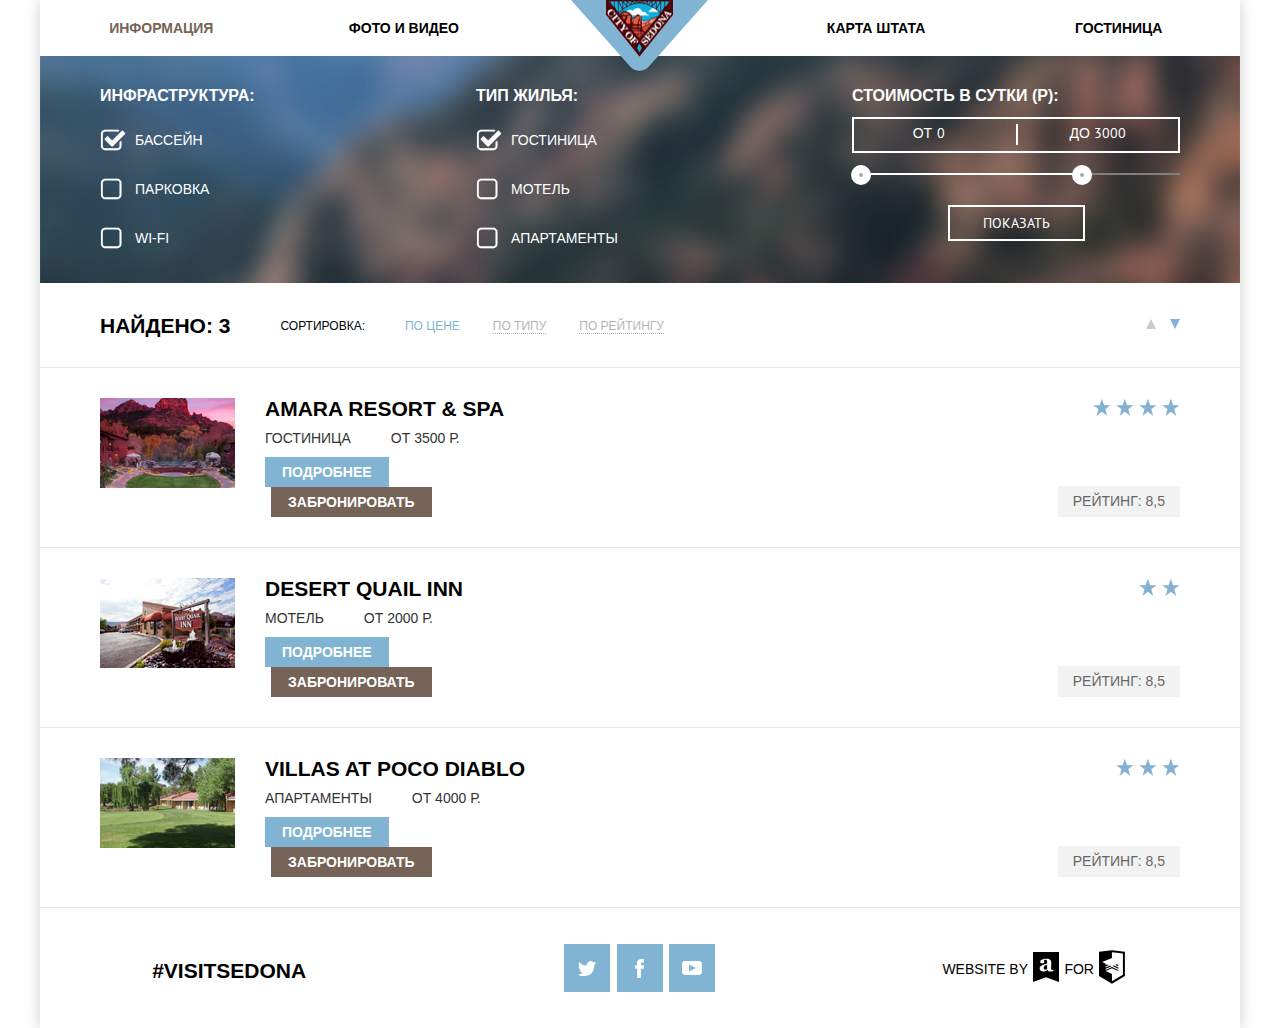
<file: hotels.html>
<!DOCTYPE html>
<html lang="ru">
<head>
  <meta charset="UTF-8">
  <meta name="viewport" content="width=device-width, initial-scale=1">
  <title>Sedona</title>
  <link rel="stylesheet" href="css/normalize.css">
  <link href='https://fonts.googleapis.com/css?family=PT+Sans:400,700&subset=latin,cyrillic' rel='stylesheet' type='text/css'>
  <link rel="stylesheet" href="css/style.css">
</head>
<body class="hotels-page">
  <div class="main-container">
    <header class="header">
      <nav class="nav">
        <ul class="nav__list">
          <li class="nav__item"><a href="#" class="nav__link  nav__link--active">Информация</a></li>
          <li class="nav__item"><a href="#" class="nav__link">Фото и видео</a></li>
          <li class="nav__item--logo">
            <div class="nav__svg-wrapper">
              <svg xmlns="http://www.w3.org/2000/svg" width="137" height="71" viewBox="0 0 137 70.8" fill="#81b3d2"><path d="M137 0h-14.2H14.2 0l31.3 35.2 0 0 27.8 31.2c5.2 5.8 13.7 5.8 18.8 0l27.8-31.2 0 0L137 0z"/></svg>
              <img
              src="img/logo-sedona@1x.png"
              srcset="img/logo-sedona@2x.png 2x,
              img/logo-sedona@3x.png 3x"
              class="nav__logo"
              alt="logo"
              width="67"
              height="57">
            </div>
          </li>
          <li class="nav__item"><a href="#" class="nav__link">Карта штата</a></li>
          <li class="nav__item"><a href="#" class="nav__link">Гостиница</a></li>
        </ul>

        <i class="nav__btn"></i>

      </nav>
    </header>

    <div class="container">
      <section class="filter">
        <form action="/echo" method="post" class="filter__form">
          <fieldset class="filter-checkbox">
            <legend class="filter-checkbox__title">Инфраструктура:</legend>

            <input type="checkbox" id="checkbox-1" name="special-toggle" checked>
            <input type="checkbox" id="checkbox-2" name="special-toggle">
            <input type="checkbox" id="checkbox-3" name="special-toggle">

            <label for="checkbox-1" class="filter-checkbox__label">Бассейн</label>
            <label for="checkbox-2" class="filter-checkbox__label">Парковка</label>
            <label for="checkbox-3" class="filter-checkbox__label">WI-FI</label>
          </fieldset>

          <fieldset class="filter-checkbox">
            <legend class="filter-checkbox__title">Тип жилья:</legend>

            <input type="checkbox" id="checkbox-4" name="special-toggle" checked>
            <input type="checkbox" id="checkbox-5" name="special-toggle">
            <input type="checkbox" id="checkbox-6" name="special-toggle">

            <label for="checkbox-4" class="filter-checkbox__label">Гостиница</label>
            <label for="checkbox-5" class="filter-checkbox__label">Мотель</label>
            <label for="checkbox-6" class="filter-checkbox__label">Апартаменты</label>
          </fieldset>

          <div class="scale">
            <fieldset class="scale__wrapper">
              <legend class="scale__title">Стоимость в сутки (Р):</legend>
              <div class="scale__input-wrapper">
                <div class="scale__input-col">
                  <label for="input-min" class="scale__label">от</label>
                  <input type="text" id="input-min" class="scale__input  scale__input--min" value="0">
                </div>

                <div class="scale__input-col">
                  <label for="input-max" class="scale__label  scale__label--p">до</label>
                  <input type="text" id="input-max" class="scale__input  scale__input--min" value="3000">
                </div>
              </div>
            </fieldset>

            <div class="scale__range">
              <div style="width: 70%;" class="scale__bar">
                 <div class="scale__toggle  scale__toggle--min"></div>
                <div class="scale__toggle  scale__toggle--max"></div>
              </div>
            </div>

            <button class="scale__btn" type="submit">Показать</button>
          </div>
        </form>
      </section>

      <section class="catalog">
        <div class="catalog-controls">
          <p class="catalog-controls__found">Найдено: 3</p>

          <div class="catalog-controls__link-wrapper">
            <p class="catalog-controls__text">сортировка:</p>
            <a href="#" class="catalog-controls__control-link  catalog-controls__control-link--active">по цене</a>
            <a href="#" class="catalog-controls__control-link">по типу</a>
            <a href="#" class="catalog-controls__control-link">по рейтингу</a>
          </div>

          <div class="catalog-controls__btn-wrapper">
            <a href="#" class="catalog-controls__btn  catalog-controls__btn--up"></a>
            <a href="#" class="catalog-controls__btn  catalog-controls__btn--down"></a>
          </div>
        </div>

        <div class="hotels">
          <div class="hotel">
            <img src="img/layer-21.png" alt="" class="hotel__img" width="135" height="90">

            <div class="hotel__col">
              <a href="" class="hotel__link">Amara Resort & Spa</a>
              <p class="hotel__text">гостиница</p>
              <p class="hotel__text  hotel__text--price">от 3500 р.</p>
              <a href="#" class="hotel__btn">Подробнее</a>
              <a href="#" class="hotel__btn  hotel__btn--grey">Забронировать</a>
            </div>

            <div class="hotel__col  hotel__col--pos">
              <div class="hotel__stars">
                <i class="hotel__star"></i>
                <i class="hotel__star"></i>
                <i class="hotel__star"></i>
                <i class="hotel__star"></i>
              </div>
              <p class="hotel__rating">рейтинг: 8,5</p>
            </div>
          </div>

          <div class="hotel">
            <img src="img/layer-89-copy.png" alt="" class="hotel__img" width="135" height="90">

            <div class="hotel__col">
              <a href="" class="hotel__link">Desert Quail Inn</a>
              <p class="hotel__text">мотель</p>
              <p class="hotel__text  hotel__text--price">от 2000 р.</p>
              <a href="#" class="hotel__btn">Подробнее</a>
              <a href="#" class="hotel__btn  hotel__btn--grey">Забронировать</a>
            </div>

            <div class="hotel__col  hotel__col--pos">
              <div class="hotel__stars">
                <i class="hotel__star"></i>
                <i class="hotel__star"></i>
              </div>
              <p class="hotel__rating">рейтинг: 8,5</p>
            </div>
          </div>

          <div class="hotel">
            <img src="img/layer-22.png" alt="" class="hotel__img" width="135" height="90">

            <div class="hotel__col">
              <a href="" class="hotel__link">Villas at Poco Diablo</a>
              <p class="hotel__text">апартаменты</p>
              <p class="hotel__text  hotel__text--price">от 4000 р.</p>
              <a href="#" class="hotel__btn">Подробнее</a>
              <a href="#" class="hotel__btn  hotel__btn--grey">Забронировать</a>
            </div>

            <div class="hotel__col  hotel__col--pos">
              <div class="hotel__stars">
                <i class="hotel__star"></i>
                <i class="hotel__star"></i>
                <i class="hotel__star"></i>
              </div>
              <p class="hotel__rating">рейтинг: 8,5</p>
            </div>
          </div>
        </div>
      </section>
    </div>

    <footer class="footer">
      <div class="footer__tag  tag">#VISITSEDONA</div>
      <div class="social  footer__social">
        <a href="#" class="social__link">
          <svg xmlns="http://www.w3.org/2000/svg" width="18" height="15" viewBox="0 0 17.5 14.7"><path d="M11.3 0.2c1.7-0.5 3.1 0.3 3.7 1.2 0.7-0.2 1.4-0.5 2.1-0.7 0 0.8-0.5 1.5-0.9 1.7C16.9 2.5 17.5 1.9 17.5 1.9c-0.2 1-1 1.7-1.6 2C15.7 10.4 12.6 14.8 5.5 14.7c-0.5 0 0.1 0-0.5 0 -0.4 0-4.3-0.4-5-1.8 2.3 0.2 4-0.4 4.8-1.1 -1-0.3-2.8-0.5-3.1-2.9 0.4 0.1 0.6 0.2 1.2 0.1C1.8 8.1 0.4 7.4 0.5 5.2c0.3 0.3 1.1 0.5 1.4 0.5 -0.7-0.2-2-3.3-0.9-4.8C2.8 2.7 4.8 4.4 8.3 4.5 8.5 2.3 9.5 0.8 11.3 0.2z"/></svg>
        </a>
        <a href="#" class="social__link">
          <svg xmlns="http://www.w3.org/2000/svg" width="9" height="19" viewBox="0 0 8.7 18.9"><path d="M6.3 3.4c0.8 0 1.6 0 2.4 0 0-1.1 0-2.2 0-3.4 -1 0-1.9 0-2.9 0C2.7 0.2 1.5 2.4 1.9 6.1H0v3.5h2c0 3.1 0 6.2 0 9.3 1.3 0 2.6 0 3.8 0 0-3.1 0-6.2 0-9.3h2.9V6.1H5.8C5.8 5.1 5.8 3.7 6.3 3.4z"/></svg>
        </a>
        <a href="#" class="social__link">
          <svg xmlns="http://www.w3.org/2000/svg" width="20" height="14" viewBox="0 0 20 14"><path d="M17.1 0H2.8C1.3 0 0 1.3 0 2.8v8.3c0 1.6 1.3 2.8 2.8 2.8h14.3c1.6 0 2.8-1.3 2.8-2.8V2.8C20 1.3 18.7 0 17.1 0zM7 10.4V3.6l6.8 3.4L7 10.4z"/></svg>
        </a>
      </div>
      <div class="partners  footer__partners">
        <p class="partners__text">WEBSITE BY</p>
        <a href="http://glukhanko.ru/" class="partners__btn">
          <svg xmlns="http://www.w3.org/2000/svg" width="26" height="30" viewBox="0 0 26 29.9"><path d="M0 0h26v29.9l-13-4.8L0 29.9V0zM20.2 17.9c-0.2 0-0.5 0-0.8 0 -0.3 0-0.5-0.1-0.6-0.1 -0.2-0.1-0.4-0.3-0.5-0.5 -0.1-0.2-0.2-0.5-0.2-0.9 0-0.4 0-1.2 0.1-2.5 0-1.2 0.1-2.3 0.1-3.2 0-0.9-0.1-1.6-0.4-2.1 -0.3-0.5-0.7-0.9-1.2-1.2 -0.5-0.3-1.1-0.5-1.8-0.6 -0.6-0.1-1.4-0.1-2.1-0.1 -0.6 0-1.2 0.1-1.8 0.2 -0.7 0.1-1.2 0.3-1.7 0.6C8.5 7.7 8.1 8 7.7 8.4 7.4 8.7 7.2 9.1 7.2 9.6c0 0.5 0.2 0.9 0.5 1.3 0.3 0.3 0.9 0.5 1.5 0.5 0.5 0 0.8 0 1.1-0.1 0.2-0.1 0.4-0.2 0.6-0.4 0.1-0.1 0.2-0.3 0.3-0.5 0.1-0.2 0.1-0.4 0.1-0.5 0-0.3-0.1-0.6-0.2-1 -0.1-0.3-0.2-0.6-0.2-0.7 0.1-0.1 0.3-0.2 0.6-0.3 0.2-0.1 0.5-0.2 0.9-0.2 0.4 0 0.7 0.1 1 0.3 0.2 0.2 0.4 0.4 0.5 0.7 0.1 0.2 0.2 0.5 0.2 0.8 0 0.3 0 0.6 0 0.8v1.2c-0.5 0.2-1.2 0.5-2.2 0.8 -1 0.3-1.9 0.6-2.6 0.8 -0.4 0.1-0.7 0.3-1 0.5 -0.3 0.2-0.6 0.4-0.8 0.6 -0.3 0.3-0.5 0.6-0.6 1 -0.1 0.4-0.2 0.8-0.2 1.3 0 0.9 0.3 1.6 1 2.2 0.7 0.6 1.5 0.8 2.4 0.8 0.6 0 1.1 0 1.5-0.1 0.4-0.1 0.7-0.2 1.1-0.4 0.3-0.1 0.6-0.3 0.8-0.5 0.3-0.2 0.5-0.4 0.8-0.7h0.1c0.2 0.5 0.5 1 0.9 1.3 0.5 0.3 1.2 0.4 2.2 0.4 0.5 0 1-0.1 1.5-0.2s0.9-0.3 1.3-0.4V17.9zM14.1 16.6c-0.2 0.3-0.5 0.5-0.8 0.7 -0.3 0.2-0.6 0.3-1.1 0.3 -0.4 0-0.8-0.1-1.1-0.4 -0.3-0.3-0.4-0.7-0.4-1.4 0-0.5 0.1-0.9 0.3-1.2 0.2-0.3 0.4-0.6 0.7-0.9 0.3-0.2 0.6-0.4 1.1-0.6 0.4-0.2 0.9-0.4 1.3-0.5L14.1 16.6z"/></svg>
        </a>
        <p class="partners__text">FOR</p>
        <a href="https://htmlacademy.ru/" class="partners__btn">
          <svg xmlns="http://www.w3.org/2000/svg" width="26" height="34" viewBox="0 0 26.1 33.8"><path d="M13 0L0 1.5v24.5l13 7.8v0l13-7.9V1.6L13 0zM24 24.7l-11 6.6v-7.4l-6.4-2.9v0l6.4-2.8v0h0v0l6.4 2.8v0l0 0v-1.2l-6.4-2.8 0 0 0 0v0h0v0L6.7 19.9v-1.2l0 0 5.8-2.6 -1.4-0.6 -4.5 2v-1.2l3.1-1.4 -1.4-0.6 -1.7 0.7v-1.2l0.3-0.1 -3.7-1.7 9.8-4.2V2.1l11 1.3V24.7z"/><polygon points="19.4 17.4 15 15.4 13.6 16 19.4 18.6 "/><polygon points="19.4 14.9 17.7 14.2 16.3 14.8 19.4 16.2 "/></svg>
        </a>
      </div>
    </footer>
  </div>

  <script src="js/script.js"></script>
</body>
</html>
</file>
<file: css/style.css>
<<<<<<< HEAD
body{font-family:"PT Sans", "Arial", sans-serif;text-transform:uppercase;margin:0;padding:0;min-width:320px;background:#f1f1f1;color:black}.clearfix:after{content:"";display:table;clear:both}.main-container{margin:0 auto;max-width:1200px;min-width:320px;box-shadow:0 0 15px rgba(0, 0, 0, 0.2);background:white;position:relative}ul{padding:0;margin:0}li{padding:0;margin:0;list-style:none}.nav__list{display:-webkit-flex;display:-ms-flexbox;display:flex;-webkit-justify-content:space-around;-ms-flex-pack:distribute;justify-content:space-around}.nav__item{height:56px;width:150px}.nav__item--logo{height:56px;z-index:200}.nav__svg-wrapper{position:relative}.nav__logo{position:absolute;top:0;right:35px}.nav__link{display:inline-block;vertical-align:top;text-decoration:none;font-size:14px;font-weight:700;line-height:26px;color:black;padding-top:15px;padding-bottom:15px;width:100%;text-align:center}.nav__link:hover{color:#81b3d2}.nav__link:active{color:#b2b2b2}.nav__link--active{color:#766357}.nav__link--active:hover{color:#604e43}.nav__link--active:active{color:#d6d0cc}.feature__logo{padding-top:76px;min-height:436px;background:#dbe9f2 url(../img/photo-background@1x.jpg) no-repeat top center;background-size:cover;padding-right:20px;padding-left:20px;position:relative;z-index:100;margin-bottom:58px}.feature__logo:after{content:"";position:absolute;bottom:0;right:0;width:100%;height:50px;background:url(../svg/triangle.svg) no-repeat;background-size:100% 100%;background-position:center bottom}.feature svg{display:block;margin:0 auto;width:100%}.feature svg:nth-child(2){margin-top:14px}.feature svg:nth-child(3){margin-top:53px}.feature svg:nth-child(4){margin-top:56px}.feature svg:nth-child(5){position:absolute;bottom:0}.feature__text-wrapper{max-width:600px;margin:0 auto;margin-bottom:55px;text-align:center}.feature__title{line-height:26px;color:black;font-size:21px;font-weight:700;margin:0;padding:0;margin-bottom:38px}.feature__text{color:#333333;font-size:14px;font-weight:400;margin:0;padding:0}.block{display:-webkit-flex;display:-ms-flexbox;display:flex;-webkit-justify-content:space-between;-ms-flex-pack:justify;justify-content:space-between;background:#81b3d2}.block:nth-child(2){background:white}.block--bg{background:#eeeeee}.block--bg .column{min-height:256px;padding-top:20px}.block__item{-moz-box-sizing:border-box;box-sizing:border-box;width:33%;min-height:256px;background:#81b3d2;text-align:center;padding-right:5%;padding-left:5%;padding-top:44px}.block__title{font-size:21px;font-weight:700;line-height:26px;padding:0;margin:0;color:white;margin-bottom:10px}.block__info{font-size:14px;font-weight:400;line-height:21px;color:white;margin:0;padding:0;margin-bottom:22px}.block__img{width:67%;height:256px}.block__img--first{background:url(../img/photo-city@1x.jpg) no-repeat center;background-size:cover}.block__img--second{background:url(../img/photo-bridge@1x.jpg) no-repeat center;background-size:cover}.column{-moz-box-sizing:border-box;box-sizing:border-box;text-align:center;min-height:330px;padding-top:60px;padding-right:5%;padding-left:5%;width:100%}.column__svg-wrapper{width:76px;height:76px;margin:0 auto}.column__title{color:black;font-size:21px;font-weight:700;line-height:26px;margin-bottom:10px}.column__text{font-size:14px;font-weight:400;line-height:21px;color:black;margin-bottom:35px}.column__text--margin{margin-bottom:20px;margin-top:0}.map-block{text-align:center;position:relative;padding-right:30px;padding-left:30px}.map-block__title{color:black;font-size:30px;font-weight:700;line-height:26px;margin:0;padding:0;margin-bottom:30px;margin-top:55px}.map-block__text{color:#333333;font-size:14px;font-weight:400;line-height:24px;margin:0;padding:0;margin-bottom:40px}.map-block__btn{display:inline-block;vertical-align:top;font-size:21px;font-weight:700;line-height:1em;color:white;width:568px;height:54px;padding-top:32px;background:#766357;text-decoration:none}.map-block__form-wrapper{-moz-box-sizing:border-box;box-sizing:border-box;width:568px;height:395px;padding:55px;box-shadow:0 7px 15px rgba(0, 1, 1, 0.15);position:absolute;background:white;top:1;left:50%;margin-left:-284px;z-index:99999;display:none}.map-block__form-wrapper--show{display:block}.form{font-family:"PT Sans", "Arial", sans-serif;text-transform:uppercase}.form__counter,.form__row{border:none;margin:0;padding:0;margin-bottom:30px;height:38px}.form__label{color:black;font-size:14px;font-weight:700;line-height:26px;cursor:pointer;float:left;margin-top:6px}.form__input{-moz-box-sizing:border-box;box-sizing:border-box;padding:8px;padding-left:12px;background:#f2f2f2;color:black;font-family:"PT Sans", "Arial", sans-serif;text-transform:uppercase;font-size:14px;font-weight:700;line-height:26px;border:none;width:346px;height:38px;padding-right:40px;outline:none;float:right}.form__input-number:hover,.form__input:hover{background-color:#ebebeb}.form__input:focus{border:2px solid #ebebeb;background-color:white;padding:6px;padding-left:10px;padding-right:38px}.form__row{position:relative}.form__row svg{display:block;position:absolute;right:9px;top:7px}.form__input:hover+svg{fill:black}.form__input:focus+svg{fill:#81b3d2}.form__counter{text-align:left;font-size:0;float:left;margin-bottom:54px}.form__label--right{margin-right:27px}.form__label--left{margin-right:40px}.form__counter--right{float:right}.form__toggle{display:block;-moz-box-sizing:border-box;box-sizing:border-box;width:38px;height:38px;background:#f2f2f2;padding:0;margin:0;display:inline-block;vertical-align:top;cursor:pointer;padding-left:14px;padding-top:18px}.form__toggle:hover{background:#ebebeb}.form__toggle--plus{padding-top:14px}.form__toggle:hover svg{fill:black}.form__toggle:active svg{fill:#81b3d2}.form__input-number{-moz-box-sizing:border-box;box-sizing:border-box;padding-top:8px;padding-bottom:8px;background:#f2f2f2;color:black;font-family:"PT Sans", "Arial", sans-serif;text-transform:uppercase;font-size:14px;font-weight:700;line-height:26px;border:none;width:38px;height:38px;outline:none;text-align:center}.form__input-number:focus{border:2px solid #ebebeb;background-color:white;padding:6px}.form__btn{width:100%;height:58px;font-size:21px;font-weight:700;line-height:26px;text-transform:uppercase;border:none;background:#81b3d2;color:white;outline:none}.form__btn:hover{background:#669ec0}.form__btn:active{background:#5496bd;color:#87b5d1}.map{background:#f4f2ee url(../img/map.png) center no-repeat;width:100%;min-height:600px}.footer{width:100%;height:120px;background:white;position:absolute;left:0;bottom:0;background:rgba(254, 254, 254, 0.9);display:-webkit-flex;display:-ms-flexbox;display:flex;-webkit-justify-content:space-around;-ms-flex-pack:distribute;justify-content:space-around}.footer__tag{margin-top:50px;width:188px}.footer__social{margin-top:36px}.footer__partners{margin-top:44px}.tag{font-size:21px;font-weight:700;line-height:26px}.social{width:151px;height:48px;display:-webkit-flex;display:-ms-flexbox;display:flex;-webkit-justify-content:space-between;-ms-flex-pack:justify;justify-content:space-between}.social__link{display:block;width:46px;height:48px;background-color:#81b3d2;display:-webkit-flex;display:-ms-flexbox;display:flex;-webkit-justify-content:center;-ms-flex-pack:center;justify-content:center;-webkit-align-items:center;-ms-flex-align:center;align-items:center}.social__link:hover{background:#669ec0}.social__link:active{background:#5496bd}.social svg{display:block;fill:white}.social__link:active svg{fill:#88b6d1}.partners{display:-webkit-flex;display:-ms-flexbox;display:flex;-webkit-justify-content:space-around;-ms-flex-pack:distribute;justify-content:space-around;height:33px;width:188px;vertical-align:middle;-webkit-align-items:center;-ms-flex-align:center;align-items:center}.partners__text{font-size:14px;font-weight:400;line-height:1em}.partners svg:hover{fill:#81b3d2}.partners svg:active{fill:#bdbbbc}.hotels-page{text-transform:uppercase;min-width:670px}.filter{box-sizing:border-box;padding-left:5%;padding-right:5%;padding-top:30px;padding-bottom:30px;background:url('../img/filter-background.jpg') center no-repeat;background-size:cover}.filter__form{display:-webkit-flex;display:-ms-flexbox;display:flex;-webkit-justify-content:space-between;-ms-flex-pack:justify;justify-content:space-between}.filter-checkbox{border:none;margin:0;padding:0;width:33%}.filter-checkbox__title{color:#ffffff;font-size:16px;font-weight:700;line-height:20px}.filter-checkbox input{display:none}.filter-checkbox__label{color:#ffffff;font-size:14px;font-weight:400;line-height:21px;position:relative;display:inline-block;min-width:150px;padding-left:35px;height:25px;vertical-align:middle;cursor:pointer;margin-top:24px}.filter-checkbox__label:before{content:"";position:absolute;top:-1px;left:0px;background:url(../img/spritesheet.png);width:26px;height:22px;background-position:-71px -15px}#checkbox-1:checked~label[for=checkbox-1]:before,#checkbox-2:checked~label[for=checkbox-2]:before,#checkbox-3:checked~label[for=checkbox-3]:before,#checkbox-4:checked~label[for=checkbox-4]:before,#checkbox-5:checked~label[for=checkbox-5]:before,#checkbox-6:checked~label[for=checkbox-6]:before{background-position:-15px -15px}.scale{width:66%;max-width:328px;min-width:218px}.scale__wrapper{border:none;margin:0;padding:0}.scale__input-wrapper{height:36px;border:2px solid #ffffff;padding-top:4px;box-sizing:border-box;position:relative;margin-top:11px}.scale__input-wrapper:before{content:'';position:absolute;width:2px;height:21px;left:50%;top:5px;background:#fff}.scale__input-col{width:49%;display:inline-block;vertical-align:top}.scale__title{color:#ffffff;font-size:16px;font-weight:700;line-height:20px}.scale__label{color:#ffffff;font-size:14px;font-weight:400;line-height:21px;margin-left:37%}.scale__label--p{margin-left:33%}.scale__input{padding:0;margin:0;background:none;border:none;color:#ffffff;font-family:"PT Sans";font-size:14px;font-weight:400;line-height:21px;text-transform:uppercase;width:35%}.scale__range{height:2px;background:grey;margin-top:20px}.scale__bar{background:white;height:2px;position:relative}.scale__toggle{width:4px;height:4px;border:8px solid white;background:#ababab;position:absolute;border-radius:50%;cursor:pointer;top:-8px}.scale__toggle:hover{background:#234b80}.scale__toggle--min{left:-1px}.scale__toggle--max{right:-10px}.scale__btn{display:block;width:137px;height:36px;border:2px solid #ffffff;background:none;color:#ffffff;font-family:"PT Sans";font-size:14px;font-weight:400;line-height:21px;text-transform:uppercase;margin:0 auto;margin-top:30px}.scale__btn:hover{color:#000000;background:white}.catalog-controls{padding-top:30px;box-sizing:border-box;height:85px;padding-bottom:33px;display:-webkit-flex;display:-ms-flexbox;display:flex;-webkit-flex-direction:row;-ms-flex-direction:row;flex-direction:row;position:relative;padding-left:5%;padding-right:5%;border-bottom:1px solid #e5e5e5}.catalog-controls__found{color:#000000;font-size:21px;font-weight:700;line-height:26px;margin:0;padding:0;margin-right:50px}.catalog-controls__link-wrapper{display:-webkit-flex;display:-ms-flexbox;display:flex;-webkit-flex-direction:row;-ms-flex-direction:row;flex-direction:row;padding-top:4px}.catalog-controls__text{margin:0;padding:0;color:#000000;font-size:12px;font-weight:400;line-height:18px;margin-right:40px}.catalog-controls__control-link{color:#81b3d2;font-size:12px;font-weight:400;line-height:18px;opacity:0.3;color:#000000;text-decoration:none;margin-right:33px;position:relative}.catalog-controls__control-link:after{content:"";position:absolute;display:block;width:100%;height:1px;border-bottom:1px dotted #000;bottom:2px;left:0;opacity:1}.catalog-controls__control-link:hover{color:#81b3d2;opacity:1}.catalog-controls__control-link--active{border-bottom:none;color:#81b3d2;opacity:1}.catalog-controls__control-link--active:after{display:none}.catalog-controls__btn-wrapper{position:absolute;right:5%;top:36px}.catalog-controls__btn--up{display:inline-block;vertical-align:top;width:0;height:0;border-left:5px solid transparent;border-right:5px solid transparent;border-bottom:10px solid #cccccc;margin-right:10px}.catalog-controls__btn--up:hover{border-bottom:10px solid black}.catalog-controls__btn--down{display:inline-block;vertical-align:top;width:0;height:0;border-left:5px solid transparent;border-right:5px solid transparent;border-top:10px solid #81b3d2}.catalog-controls__btn--down:hover{border-top:10px solid black}.hotel{padding-left:5%;padding-right:5%;border-bottom:1px solid #e5e5e5;padding-top:30px;padding-bottom:30px;display:-webkit-flex;display:-ms-flexbox;display:flex;-webkit-flex-direction:row;-ms-flex-direction:row;flex-direction:row;-webkit-align-items:flex-start;-ms-flex-align:start;align-items:flex-start;position:relative}.hotel__img{margin-right:30px}.hotel__link{color:#000000;font-size:21px;font-weight:700;line-height:21px;text-decoration:none;width:100%;margin-bottom:12px}.hotel__text{color:#333333;font-size:14px;font-weight:400;line-height:14px;margin:0;margin-bottom:12px}.hotel__text--price{margin-left:40px}.hotel__col{width:265px;min-width:265px;display:-webkit-flex;display:-ms-flexbox;display:flex;-webkit-flex-wrap:wrap;-ms-flex-wrap:wrap;flex-wrap:wrap}.hotel__col--pos{width:auto;min-width:100px}.hotel__btn{display:inline-block;vertical-align:top;color:#ffffff;font-size:14px;font-weight:700;line-height:14px;padding:8px 17px;background:#81b3d2;text-decoration:none;text-align:center}.hotel__btn:hover{background:#669ec0}.hotel__btn--grey{background:#766357;margin-left:6px}.hotel__btn--grey:hover{background:#604e43}.hotel__btn:active{background:#5496bd}.hotel__btn--grey:active{background:#503e33}.hotel__stars{position:absolute;right:5%;top:30px;min-width:100px;height:25px;display:-webkit-flex;display:-ms-flexbox;display:flex;-webkit-flex-direction:row-reverse;-ms-flex-direction:row-reverse;flex-direction:row-reverse}.hotel__star{background:url(../img/spritesheet.png);width:18px;height:20px;background-position:-155px 1px;margin-left:5px}.hotel__rating{color:#666666;font-size:14px;font-weight:400;line-height:21px;background:#f2f2f2;padding:5px 15px;position:absolute;right:5%;bottom:30px;margin:0}.hotels-page .footer{position:relative}@media (max-width:767px){.nav{padding-bottom:56px;position:relative}.nav__list{position:relative;display:block}.nav__link{width:100%;text-align:center;color:white;font-size:18px;font-weight:700;line-height:40px;background:#81b3d2;padding-top:7px;padding-bottom:7px;border-top:1px solid #9ac1db;border-bottom:1px solid #678fa8}.nav__link:hover{color:white;background:#669ec0}.nav__link:active{color:#88b6d1;background:#5496bd}.nav__item:first-child .nav__link{position:relative;border-top:none}.nav__item:last-child .nav__link{border-bottom:none;box-shadow:inset 0px -2px 7px -3px rgba(50, 50, 50, 0.75)}.nav__item{height:auto;width:auto}.nav__item--logo{position:absolute;bottom:-56px;left:50%;width:137px;margin-left:-68.5px}.nav .nav__btn{position:absolute;width:23px;height:22px;display:block;top:18px;right:20px;cursor:pointer;background:none}.nav .nav__btn:before{content:"";position:absolute;width:23px;height:4px;background:#81b3d2;box-shadow:#81b3d2 0px 9px, #81b3d2 0px 18px;top:0;left:0}.nav__item:first-child,.nav__item:last-child,.nav__item:nth-child(2),.nav__item:nth-child(4){display:none}.nav--hide .nav__item:first-child,.nav--hide .nav__item:last-child,.nav--hide .nav__item:nth-child(2),.nav--hide .nav__item:nth-child(4){display:block}.nav--hide .nav__btn{background:url(../svg/icon-cross.svg) no-repeat center}.nav--hide .nav__btn:before{display:none}.feature__logo{padding-top:45px;min-height:100px;height:350px}.feature__logo:after{height:35px;background-size:inherit}.feature svg{margin:0 auto}.feature svg:first-child{width:150px}.feature svg:nth-child(2){margin-top:3px;width:196px}.feature svg:nth-child(3){margin-top:35px;width:280px}.feature svg:nth-child(4){margin-top:40px;width:197px}.feature svg:nth-child(5){position:absolute;bottom:0}.block{display:-webkit-flex;display:-ms-flexbox;display:flex;-webkit-flex-direction:column;-ms-flex-direction:column;flex-direction:column;-webkit-justify-content:center;-ms-flex-pack:center;justify-content:center}.block:nth-child(2){padding-bottom:30px}.block--mob{-webkit-flex-direction:column-reverse;-ms-flex-direction:column-reverse;flex-direction:column-reverse}.block__info{margin-bottom:16px}.block__item{width:100%;padding-top:25px;height:auto;min-height:197px}.block--mask .block__title{margin-top:15px}.block__title{font-size:18px;font-weight:700;line-height:26px}.block__img{width:100%}.block--mask{padding-top:50px;position:relative;min-height:240px;-moz-box-sizing:border-box;box-sizing:border-box}.block--mask:before{content:"";position:absolute;left:0;top:0;z-index:1;width:100%;height:37px;background-image:url(../img/mask.png);background-position:center;background-size:auto 100%;background-repeat:no-repeat}.block--bg .column{position:relative;text-align:center;padding-right:56px;padding-left:56px;min-height:200px;padding-top:15px}.block--bg .column:after{position:absolute;content:"";height:1px;width:90%;left:50%;margin-left:-45%;background:#d6d6d6;bottom:0}.block--bg .column:last-child:after{display:none}.column{text-align:left;min-height:140px;padding-top:30px;padding-right:40px;padding-left:70px;position:relative}.column__svg-wrapper{position:absolute;width:37px;height:37px;top:30px;left:22px}.column__text{margin-bottom:20px}.column__text--margin{margin-bottom:15px}.column__svg-wrapper svg{width:37px;height:37px}.column__title{margin-top:10px;margin-bottom:10px}.map-block{padding-right:0;padding-left:0}.map-block__title{font-size:21px;font-weight:700;line-height:26px;margin-top:33px}.map-block__text{font-size:14px;font-weight:400;line-height:24px;width:91%;margin:0 auto;margin-bottom:30px}.map-block__btn{width:100%;font-size:18px;font-weight:700}.map-block__form-wrapper{display:block;width:100%;position:relative;top:0;left:0;margin:0;height:auto;padding:20px;padding-top:20px;padding-bottom:45px}.form__counter,.form__row{height:auto;margin-bottom:20px}.form__input{width:100%}.form__label{margin:0;margin-bottom:10px;margin-left:15px}.form__row svg{right:9px;top:43px}.form__counter{width:114px;height:74px;margin-bottom:45px}.form__counter--right .form__label{margin-right:30px}.footer{display:-webkit-flex;display:-ms-flexbox;display:flex;-webkit-flex-direction:column;-ms-flex-direction:column;flex-direction:column;min-height:233px}.footer__tag{width:auto}.footer__partners,.footer__social,.footer__tag{margin:0 auto}}@media (max-width:500px){.feature__text-wrapper{max-width:255px}}@media (-webkit-min-device-pixel-ratio:1.5),(min-resolution:1.5dppx){.feature__logo{background:#dbe9f2 url(../img/photo-background@2x.jpg) no-repeat top center;background-size:cover}.block__img--first{background:url(../img/photo-city@2x.jpg) no-repeat center;background-size:cover}.block__img--second{background:url(../img/photo-bridge@2x.jpg) no-repeat center;background-size:cover}}
=======
body{font-family:"PT Sans", "Arial", sans-serif;text-transform:uppercase;margin:0;padding:0;min-width:320px;background:#f1f1f1;color:black}.clearfix:after{content:"";display:table;clear:both}.main-container{margin:0 auto;max-width:1200px;min-width:320px;box-shadow:0 0 15px rgba(0, 0, 0, 0.2);background:white;position:relative}ul{padding:0;margin:0}li{padding:0;margin:0;list-style:none}.nav__list{display:-webkit-flex;display:-ms-flexbox;display:flex;-webkit-justify-content:space-around;-ms-flex-pack:distribute;justify-content:space-around}.nav__item{height:56px;width:150px}.nav__item--logo{height:56px;z-index:200}.nav__svg-wrapper{position:relative}.nav__logo{position:absolute;top:0;right:35px}.nav__link{display:inline-block;vertical-align:top;text-decoration:none;font-size:14px;font-weight:700;line-height:26px;color:black;padding-top:15px;padding-bottom:15px;width:100%;text-align:center}.nav__link:hover{color:#81b3d2}.nav__link:active{color:#b2b2b2}.nav__link--active{color:#766357}.nav__link--active:hover{color:#604e43}.nav__link--active:active{color:#d6d0cc}.feature__logo{padding-top:76px;min-height:436px;background:#dbe9f2 url(../img/photo-background@1x.jpg) no-repeat top center;background-size:cover;padding-right:20px;padding-left:20px;position:relative;z-index:100;margin-bottom:58px}.feature__logo:after{content:"";position:absolute;bottom:0;right:0;width:100%;height:50px;background:url(../svg/triangle.svg) no-repeat;background-size:100% 100%;background-position:center bottom}.feature svg{display:block;margin:0 auto;width:100%}.feature svg:nth-child(2){margin-top:14px}.feature svg:nth-child(3){margin-top:53px}.feature svg:nth-child(4){margin-top:56px}.feature svg:nth-child(5){position:absolute;bottom:0}.feature__text-wrapper{max-width:600px;margin:0 auto;margin-bottom:55px;text-align:center}.feature__title{line-height:26px;color:black;font-size:21px;font-weight:700;margin:0;padding:0;margin-bottom:38px}.feature__text{color:#333333;font-size:14px;font-weight:400;margin:0;padding:0}.block{display:-webkit-flex;display:-ms-flexbox;display:flex;-webkit-justify-content:space-between;-ms-flex-pack:justify;justify-content:space-between;background:#81b3d2}.block:nth-child(2){background:white}.block--bg{background:#eeeeee}.block--bg .column{min-height:256px;padding-top:20px}.block__item{-moz-box-sizing:border-box;box-sizing:border-box;width:33%;min-height:256px;background:#81b3d2;text-align:center;padding-right:5%;padding-left:5%;padding-top:44px}.block__title{font-size:21px;font-weight:700;line-height:26px;padding:0;margin:0;color:white;margin-bottom:10px}.block__info{font-size:14px;font-weight:400;line-height:21px;color:white;margin:0;padding:0;margin-bottom:22px}.block__img{width:67%;height:256px}.block__img--first{background:url(../img/photo-city@1x.jpg) no-repeat center;background-size:cover}.block__img--second{background:url(../img/photo-bridge@1x.jpg) no-repeat center;background-size:cover}.column{-moz-box-sizing:border-box;box-sizing:border-box;text-align:center;min-height:330px;padding-top:60px;padding-right:5%;padding-left:5%;width:100%}.column__svg-wrapper{width:76px;height:76px;margin:0 auto}.column__title{color:black;font-size:21px;font-weight:700;line-height:26px;margin-bottom:10px}.column__text{font-size:14px;font-weight:400;line-height:21px;color:black;margin-bottom:35px}.column__text--margin{margin-bottom:20px;margin-top:0}.map-block{text-align:center;position:relative;padding-right:30px;padding-left:30px}.map-block__title{color:black;font-size:30px;font-weight:700;line-height:26px;margin:0;padding:0;margin-bottom:30px;margin-top:55px}.map-block__text{color:#333333;font-size:14px;font-weight:400;line-height:24px;margin:0;padding:0;margin-bottom:40px}.map-block__btn{display:inline-block;vertical-align:top;font-size:21px;font-weight:700;line-height:1em;color:white;width:568px;height:54px;padding-top:32px;background:#766357;text-decoration:none}.map-block__form-wrapper{-moz-box-sizing:border-box;box-sizing:border-box;width:568px;height:395px;padding:55px;box-shadow:0 7px 15px rgba(0, 1, 1, 0.15);position:absolute;background:white;top:1;left:50%;margin-left:-284px;z-index:99999;display:none}.map-block__form-wrapper--show{display:block}.form{font-family:"PT Sans", "Arial", sans-serif;text-transform:uppercase}.form__counter,.form__row{border:none;margin:0;padding:0;margin-bottom:30px;height:38px}.form__label{color:black;font-size:14px;font-weight:700;line-height:26px;cursor:pointer;float:left;margin-top:6px}.form__input{-moz-box-sizing:border-box;box-sizing:border-box;padding:8px;padding-left:12px;background:#f2f2f2;color:black;font-family:"PT Sans", "Arial", sans-serif;text-transform:uppercase;font-size:14px;font-weight:700;line-height:26px;border:none;width:346px;height:38px;padding-right:40px;outline:none;float:right}.form__input-number:hover,.form__input:hover{background-color:#ebebeb}.form__input:focus{border:2px solid #ebebeb;background-color:white;padding:6px;padding-left:10px;padding-right:38px}.form__row{position:relative}.form__row svg{display:block;position:absolute;right:9px;top:7px}.form__input:hover+svg{fill:black}.form__input:focus+svg{fill:#81b3d2}.form__counter{text-align:left;font-size:0;float:left;margin-bottom:54px}.form__label--right{margin-right:27px}.form__label--left{margin-right:40px}.form__counter--right{float:right}.form__toggle{display:block;-moz-box-sizing:border-box;box-sizing:border-box;width:38px;height:38px;background:#f2f2f2;padding:0;margin:0;display:inline-block;vertical-align:top;cursor:pointer;padding-left:14px;padding-top:18px}.form__toggle:hover{background:#ebebeb}.form__toggle--plus{padding-top:14px}.form__toggle:hover svg{fill:black}.form__toggle:active svg{fill:#81b3d2}.form__input-number{-moz-box-sizing:border-box;box-sizing:border-box;padding-top:8px;padding-bottom:8px;background:#f2f2f2;color:black;font-family:"PT Sans", "Arial", sans-serif;text-transform:uppercase;font-size:14px;font-weight:700;line-height:26px;border:none;width:38px;height:38px;outline:none;text-align:center}.form__input-number:focus{border:2px solid #ebebeb;background-color:white;padding:6px}.form__btn{width:100%;height:58px;font-size:21px;font-weight:700;line-height:26px;text-transform:uppercase;border:none;background:#81b3d2;color:white;outline:none}.form__btn:hover{background:#669ec0}.form__btn:active{background:#5496bd;color:#87b5d1}.map{background:#f4f2ee url(../img/map.png) center no-repeat;width:100%;min-height:600px}.footer{width:100%;height:120px;background:white;position:absolute;left:0;bottom:0;background:rgba(254, 254, 254, 0.9);display:-webkit-flex;display:-ms-flexbox;display:flex;-webkit-justify-content:space-around;-ms-flex-pack:distribute;justify-content:space-around}.footer__tag{margin-top:50px;width:188px}.footer__social{margin-top:36px}.footer__partners{margin-top:44px}.tag{font-size:21px;font-weight:700;line-height:26px}.social{width:151px;height:48px;display:-webkit-flex;display:-ms-flexbox;display:flex;-webkit-justify-content:space-between;-ms-flex-pack:justify;justify-content:space-between}.social__link{display:block;width:46px;height:48px;background-color:#81b3d2;display:-webkit-flex;display:-ms-flexbox;display:flex;-webkit-justify-content:center;-ms-flex-pack:center;justify-content:center;-webkit-align-items:center;-ms-flex-align:center;align-items:center}.social__link:hover{background:#669ec0}.social__link:active{background:#5496bd}.social svg{display:block;fill:white}.social__link:active svg{fill:#88b6d1}.partners{display:-webkit-flex;display:-ms-flexbox;display:flex;-webkit-justify-content:space-around;-ms-flex-pack:distribute;justify-content:space-around;height:33px;width:188px;vertical-align:middle;-webkit-align-items:center;-ms-flex-align:center;align-items:center}.partners__text{font-size:14px;font-weight:400;line-height:1em}.partners svg:hover{fill:#81b3d2}.partners svg:active{fill:#bdbbbc}.hotels-page{text-transform:uppercase;min-width:670px}.filter{box-sizing:border-box;padding-left:5%;padding-right:5%;padding-top:30px;padding-bottom:30px;background:url('../img/filter-background.jpg') center no-repeat;background-size:cover}.filter__form{display:-webkit-flex;display:-ms-flexbox;display:flex;-webkit-justify-content:space-between;-ms-flex-pack:justify;justify-content:space-between}.filter-checkbox{border:none;margin:0;padding:0;width:33%}.filter-checkbox__title{color:#ffffff;font-size:16px;font-weight:700;line-height:20px}.filter-checkbox input{display:none}.filter-checkbox__label{color:#ffffff;font-size:14px;font-weight:400;line-height:21px;position:relative;display:inline-block;min-width:150px;padding-left:35px;height:25px;vertical-align:middle;cursor:pointer;margin-top:24px}.filter-checkbox__label:before{content:"";position:absolute;top:-1px;left:0px;background:url(../img/spritesheet.png);width:26px;height:22px;background-position:-71px -15px}#checkbox-1:checked~label[for=checkbox-1]:before,#checkbox-2:checked~label[for=checkbox-2]:before,#checkbox-3:checked~label[for=checkbox-3]:before,#checkbox-4:checked~label[for=checkbox-4]:before,#checkbox-5:checked~label[for=checkbox-5]:before,#checkbox-6:checked~label[for=checkbox-6]:before{background-position:-15px -15px}.scale{width:66%;max-width:328px;min-width:218px}.scale__wrapper{border:none;margin:0;padding:0}.scale__input-wrapper{height:36px;border:2px solid #ffffff;padding-top:4px;box-sizing:border-box;position:relative;margin-top:11px}.scale__input-wrapper:before{content:'';position:absolute;width:2px;height:21px;left:50%;top:5px;background:#fff}.scale__input-col{width:49%;display:inline-block;vertical-align:top}.scale__title{color:#ffffff;font-size:16px;font-weight:700;line-height:20px}.scale__label{color:#ffffff;font-size:14px;font-weight:400;line-height:21px;margin-left:37%}.scale__label--p{margin-left:33%}.scale__input{padding:0;margin:0;background:none;border:none;color:#ffffff;font-family:"PT Sans";font-size:14px;font-weight:400;line-height:21px;text-transform:uppercase;width:35%}.scale__range{height:2px;background:grey;margin-top:20px}.scale__bar{background:white;height:2px;position:relative}.scale__toggle{width:4px;height:4px;border:8px solid white;background:#ababab;position:absolute;border-radius:50%;cursor:pointer;top:-8px}.scale__toggle:hover{background:#234b80}.scale__toggle--min{left:-1px}.scale__toggle--max{right:-10px}.scale__btn{display:block;width:137px;height:36px;border:2px solid #ffffff;background:none;color:#ffffff;font-family:"PT Sans";font-size:14px;font-weight:400;line-height:21px;text-transform:uppercase;margin:0 auto;margin-top:30px}.scale__btn:hover{color:#000000;background:white}.catalog-controls{padding-top:30px;box-sizing:border-box;height:85px;padding-bottom:33px;display:-webkit-flex;display:-ms-flexbox;display:flex;-webkit-flex-direction:row;-ms-flex-direction:row;flex-direction:row;position:relative;padding-left:5%;padding-right:5%;border-bottom:1px solid #e5e5e5}.catalog-controls__found{color:#000000;font-size:21px;font-weight:700;line-height:26px;margin:0;padding:0;margin-right:50px}.catalog-controls__link-wrapper{display:-webkit-flex;display:-ms-flexbox;display:flex;-webkit-flex-direction:row;-ms-flex-direction:row;flex-direction:row;padding-top:4px}.catalog-controls__text{margin:0;padding:0;color:#000000;font-size:12px;font-weight:400;line-height:18px;margin-right:40px}.catalog-controls__control-link{color:#81b3d2;font-size:12px;font-weight:400;line-height:18px;opacity:0.3;color:#000000;text-decoration:none;margin-right:33px;position:relative}.catalog-controls__control-link:after{content:"";position:absolute;display:block;width:100%;height:1px;border-bottom:1px dotted #000;bottom:0;left:0;opacity:1}.catalog-controls__control-link:hover{color:#81b3d2;opacity:1}.catalog-controls__control-link--active{border-bottom:none;color:#81b3d2;opacity:1}.catalog-controls__control-link--active:after{display:none}.catalog-controls__btn-wrapper{position:absolute;right:5%;top:36px}.catalog-controls__btn--up{display:inline-block;vertical-align:top;width:0;height:0;border-left:5px solid transparent;border-right:5px solid transparent;border-bottom:10px solid #cccccc;margin-right:10px}.catalog-controls__btn--up:hover{border-bottom:10px solid black}.catalog-controls__btn--down{display:inline-block;vertical-align:top;width:0;height:0;border-left:5px solid transparent;border-right:5px solid transparent;border-top:10px solid #81b3d2}.catalog-controls__btn--down:hover{border-top:10px solid black}.hotel{padding-left:5%;padding-right:5%;border-bottom:1px solid #e5e5e5;padding-top:30px;padding-bottom:30px;display:-webkit-flex;display:-ms-flexbox;display:flex;-webkit-flex-direction:row;-ms-flex-direction:row;flex-direction:row;-webkit-align-items:flex-start;-ms-flex-align:start;align-items:flex-start;position:relative}.hotel__img{margin-right:30px}.hotel__link{color:#000000;font-size:21px;font-weight:700;line-height:21px;text-decoration:none;width:100%;margin-bottom:12px}.hotel__text{color:#333333;font-size:14px;font-weight:400;line-height:14px;margin:0;margin-bottom:12px}.hotel__text--price{margin-left:40px}.hotel__col{width:265px;min-width:265px;display:-webkit-flex;display:-ms-flexbox;display:flex;-webkit-flex-wrap:wrap;-ms-flex-wrap:wrap;flex-wrap:wrap}.hotel__col--pos{width:auto;min-width:100px}.hotel__btn{display:inline-block;vertical-align:top;color:#ffffff;font-size:14px;font-weight:700;line-height:14px;padding:8px 17px;background:#81b3d2;text-decoration:none;text-align:center}.hotel__btn:hover{background:#669ec0}.hotel__btn--grey{background:#766357;margin-left:6px}.hotel__btn--grey:hover{background:#604e43}.hotel__btn:active{background:#5496bd}.hotel__btn--grey:active{background:#503e33}.hotel__stars{position:absolute;right:5%;top:30px;min-width:100px;height:25px;display:-webkit-flex;display:-ms-flexbox;display:flex;-webkit-flex-direction:row-reverse;-ms-flex-direction:row-reverse;flex-direction:row-reverse}.hotel__star{background:url(../img/spritesheet.png);width:18px;height:20px;background-position:-155px 1px;margin-left:5px}.hotel__rating{color:#666666;font-size:14px;font-weight:400;line-height:21px;background:#f2f2f2;padding:5px 15px;position:absolute;right:5%;bottom:30px;margin:0}.hotels-page .footer{position:relative}@media (max-width:767px){.nav{padding-bottom:56px;position:relative}.nav__list{position:relative;display:block}.nav__link{width:100%;text-align:center;color:white;font-size:18px;font-weight:700;line-height:40px;background:#81b3d2;padding-top:7px;padding-bottom:7px;border-top:1px solid #9ac1db;border-bottom:1px solid #678fa8}.nav__link:hover{color:white;background:#669ec0}.nav__link:active{color:#88b6d1;background:#5496bd}.nav__item:first-child .nav__link{position:relative;border-top:none}.nav__item:last-child .nav__link{border-bottom:none;box-shadow:inset 0px -2px 7px -3px rgba(50, 50, 50, 0.75)}.nav__item{height:auto;width:auto}.nav__item--logo{position:absolute;bottom:-56px;left:50%;width:137px;margin-left:-68.5px}.nav .nav__btn{position:absolute;width:23px;height:22px;display:block;top:18px;right:20px;cursor:pointer;background:none}.nav .nav__btn:before{content:"";position:absolute;width:23px;height:4px;background:#81b3d2;box-shadow:#81b3d2 0px 9px, #81b3d2 0px 18px;top:0;left:0}.nav__item:first-child,.nav__item:last-child,.nav__item:nth-child(2),.nav__item:nth-child(4){display:none}.nav--hide .nav__item:first-child,.nav--hide .nav__item:last-child,.nav--hide .nav__item:nth-child(2),.nav--hide .nav__item:nth-child(4){display:block}.nav--hide .nav__btn{background:url(../svg/icon-cross.svg) no-repeat center}.nav--hide .nav__btn:before{display:none}.feature__logo{padding-top:45px;min-height:100px;height:350px}.feature__logo:after{height:35px;background-size:inherit}.feature svg{margin:0 auto}.feature svg:first-child{width:150px}.feature svg:nth-child(2){margin-top:3px;width:196px}.feature svg:nth-child(3){margin-top:35px;width:280px}.feature svg:nth-child(4){margin-top:40px;width:197px}.feature svg:nth-child(5){position:absolute;bottom:0}.block{display:-webkit-flex;display:-ms-flexbox;display:flex;-webkit-flex-direction:column;-ms-flex-direction:column;flex-direction:column;-webkit-justify-content:center;-ms-flex-pack:center;justify-content:center}.block:nth-child(2){padding-bottom:30px}.block--mob{-webkit-flex-direction:column-reverse;-ms-flex-direction:column-reverse;flex-direction:column-reverse}.block__info{margin-bottom:16px}.block__item{width:100%;padding-top:25px;height:auto;min-height:197px}.block--mask .block__title{margin-top:15px}.block__title{font-size:18px;font-weight:700;line-height:26px}.block__img{width:100%}.block--mask{padding-top:50px;position:relative;min-height:240px;-moz-box-sizing:border-box;box-sizing:border-box}.block--mask:before{content:"";position:absolute;left:0;top:0;z-index:1;width:100%;height:37px;background-image:url(../img/mask.png);background-position:center;background-size:auto 100%;background-repeat:no-repeat}.block--bg .column{position:relative;text-align:center;padding-right:56px;padding-left:56px;min-height:200px;padding-top:15px}.block--bg .column:after{position:absolute;content:"";height:1px;width:90%;left:50%;margin-left:-45%;background:#d6d6d6;bottom:0}.block--bg .column:last-child:after{display:none}.column{text-align:left;min-height:140px;padding-top:30px;padding-right:40px;padding-left:70px;position:relative}.column__svg-wrapper{position:absolute;width:37px;height:37px;top:30px;left:22px}.column__text{margin-bottom:20px}.column__text--margin{margin-bottom:15px}.column__svg-wrapper svg{width:37px;height:37px}.column__title{margin-top:10px;margin-bottom:10px}.map-block{padding-right:0;padding-left:0}.map-block__title{font-size:21px;font-weight:700;line-height:26px;margin-top:33px}.map-block__text{font-size:14px;font-weight:400;line-height:24px;width:91%;margin:0 auto;margin-bottom:30px}.map-block__btn{width:100%;font-size:18px;font-weight:700}.map-block__form-wrapper{display:block;width:100%;position:relative;top:0;left:0;margin:0;height:auto;padding:20px;padding-top:20px;padding-bottom:45px}.form__counter,.form__row{height:auto;margin-bottom:20px}.form__input{width:100%}.form__label{margin:0;margin-bottom:10px;margin-left:15px}.form__row svg{right:9px;top:43px}.form__counter{width:114px;height:74px;margin-bottom:45px}.form__counter--right .form__label{margin-right:30px}.footer{display:-webkit-flex;display:-ms-flexbox;display:flex;-webkit-flex-direction:column;-ms-flex-direction:column;flex-direction:column;min-height:233px}.footer__tag{width:auto}.footer__partners,.footer__social,.footer__tag{margin:0 auto}}@media (max-width:500px){.feature__text-wrapper{max-width:255px}}@media (-webkit-min-device-pixel-ratio:1.5),(min-resolution:1.5dppx){.feature__logo{background:#dbe9f2 url(../img/photo-background@2x.jpg) no-repeat top center;background-size:cover}.block__img--first{background:url(../img/photo-city@2x.jpg) no-repeat center;background-size:cover}.block__img--second{background:url(../img/photo-bridge@2x.jpg) no-repeat center;background-size:cover}}
>>>>>>> gh-pages
</file>
